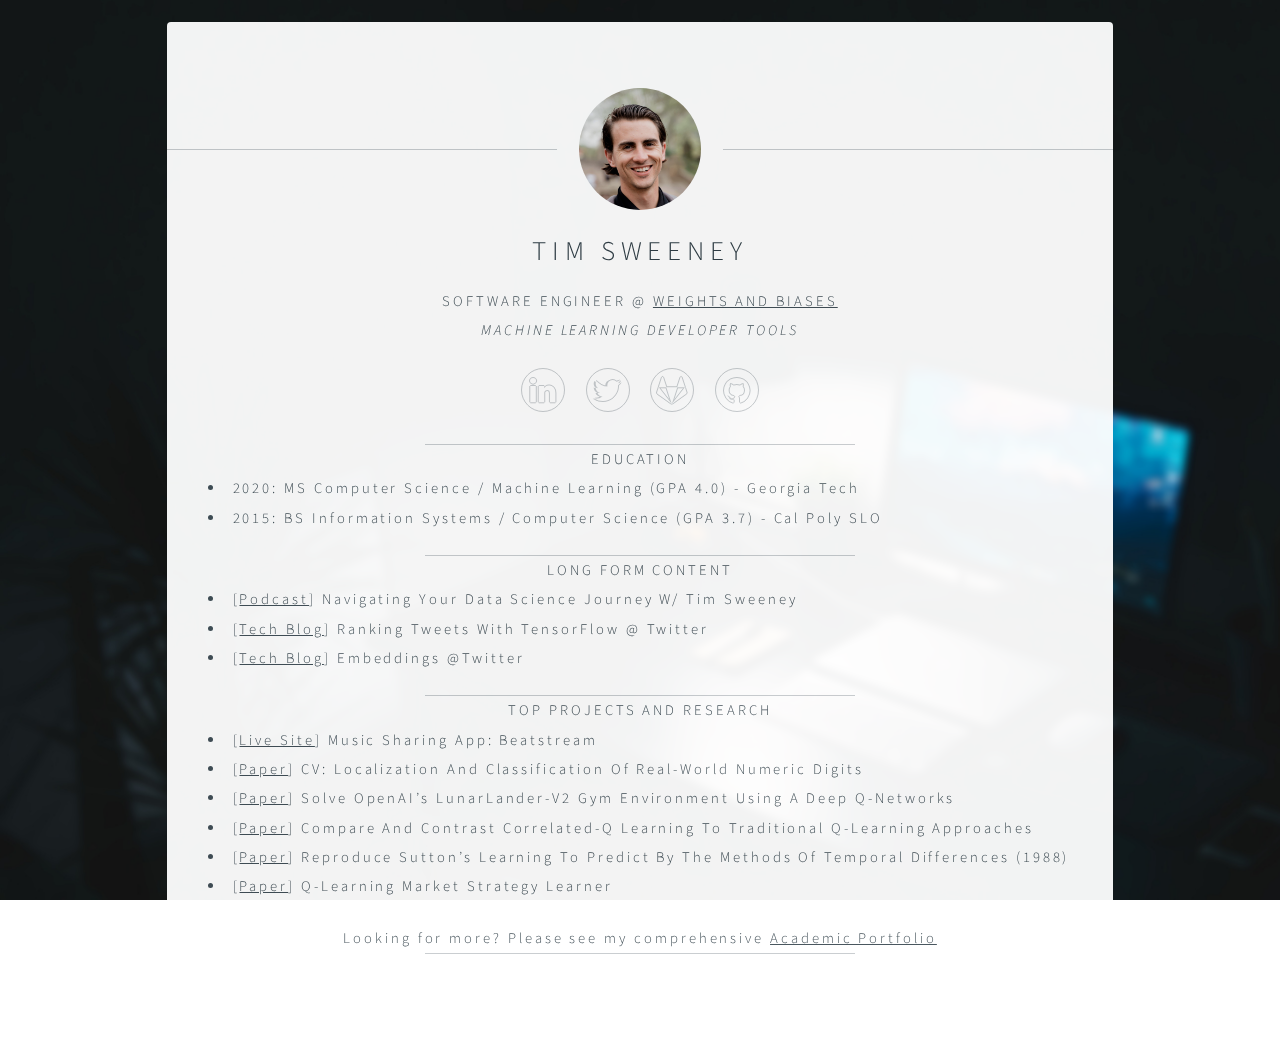
<file: index.html>
<!DOCTYPE HTML>
<html>

<head>
	<title>Tim Sweeney</title>
	<meta charset="utf-8" />
	<meta name="viewport" content="width=device-width, initial-scale=1" />
	<link rel="stylesheet" href="./css/main.css" />
	<link rel="stylesheet" href="./css/custom.css" />
	<noscript>
		<link rel="stylesheet" href="./css/noscript.css" />
	</noscript>
	<link rel="shortcut icon" type="image/x-icon" href="./images/favicon.ico">
</head>

<body class="is-loading">

	<!-- Wrapper -->
	<div id="wrapper">

		<!-- Main -->
		<section id="main">
			<header>
				<span class="avatar"><img src="./images/headshot.png" alt="" width="122px" height="122px" /></span>
				<h1>Tim Sweeney</h1>
				<p>Software Engineer @ <a href="https://www.wandb.com/" taret="_blank">Weights and Biases</a><br /><i>Machine
						Learning Developer Tools</i></p>
			</header>
			<footer>
				<ul class="icons">
					<li><a href="https://www.linkedin.com/in/tssweeney/" target="_blank" class="fa-linkedin"></a></li>
					<li><a href="https://twitter.com/timssweeney" target="_blank" class="fa-twitter"></a></li>
					<li><a href="https://gitlab.com/tim.s.sweeney" target="_blank" class="fa-gitlab"></a></li>
					<li><a href="https://github.com/tssweeney" target="_blank" class="fa-github"></a></li>
				</ul>
			</footer>
			<span class="section">
				<span>Education</span>
				<ul class="items">
					<li>2020: MS Computer Science / Machine Learning (GPA 4.0) - Georgia Tech
					<li>2015: BS Information Systems / Computer Science (GPA 3.7) - Cal Poly SLO
				</ul>
			</span>
			<span class="section">
				<span>Long Form Content</span>
				<ul class="items">
					<li>[<a href="https://www.experian.com/blogs/news/datatalk/tim-sweeney/" target="_blank">Podcast</a>]
						Navigating
						Your Data Science Journey w/ Tim Sweeney</li>
					<li>[<a href="https://blog.tensorflow.org/2019/03/ranking-tweets-with-tensorflow.html" target="_blank">Tech
							Blog</a>] Ranking Tweets with TensorFlow @ Twitter</li>
					<li>[<a href="https://blog.twitter.com/engineering/en_us/topics/insights/2018/embeddingsattwitter.html"
							target="_blank">Tech
							Blog</a>] Embeddings @Twitter</li>
				</ul>
			</span>
			<span class="section">
				<span>Top Projects and Research</span>
				<ul class="items">
					<li>[<a href="https://getbeatstream.com/" target="_blank">Live Site</a>] Music Sharing App: Beatstream</li>
					<li>[<a href="https://drive.google.com/file/d/19mkYyFRffXsexkpjkN2wy1YGC2Id5Cj4/view"
							target="_blank">Paper</a>] CV: Localization and Classification of Real-World Numeric Digits
					</li>
					<li>[<a href="https://drive.google.com/file/d/1Q2NDjqXCbR25LcPhKxdmHp29rYDtZOvC/view"
							target="_blank">Paper</a>] Solve OpenAI’s LunarLander-v2 Gym Environment using a
						Deep Q-Networks</li>
					<li>[<a href="https://drive.google.com/file/d/1Sc4YG4FqQ8tDWIB7Bwrn1ATp4DvifNjT/view"
							target="_blank">Paper</a>] Compare and contrast Correlated-Q Learning to traditional Q-Learning approaches
					</li>
					<li>[<a href="https://drive.google.com/file/d/1iErJpGBNEP9F96bAB43eDi1_lMD5uCxt/view"
							target="_blank">Paper</a>] Reproduce Sutton’s Learning to Predict by the Methods of Temporal Differences
						(1988)</li>
					<li>[<a href="https://drive.google.com/file/d/11RkOzhoP4w-HovTJolaW2NOgkUNHmglW/view"
							target="_blank">Paper</a>] Q-Learning Market Strategy Learner</li>
				</ul>
				<span class="normal">
					Looking for more? Please see my comprehensive <a
						href="https://drive.google.com/file/d/1T1vpeHz23el7P_cBvFt21rrJ_Lh3K-qf/view?usp=sharing" _blank">
						Academic Portfolio</a></span>
			</span>
			<span class="section">
				<span></span>
			</span>

		</section>

		<!-- Footer -->
		<footer id="footer">
		</footer>

	</div>

	<script>
		if ('addEventListener' in window) {
			window.addEventListener('load', function () { document.body.className = document.body.className.replace(/\bis-loading\b/, ''); });
		}
	</script>

</body>

</html>
</file>
<file: css/custom.css>
.section:before {
  content: '';
  display: block;
  position: relative;
  /* top: 10%; */
  left: 25%;
  width: calc(50%);
  height: 1px;
  z-index: -1;
  background: #c8cccf;
}

.section > ul.items {
  text-align: left;
  text-transform: capitalize;
}

.normal {
  text-transform: initial;
}

a {
  text-decoration: underline;
}

#main {
  max-width: 1000px;
}
</file>
<file: css/noscript.css>
/* Basic */

	body:after {
		display: none;
	}

/* Main */

	#main {
		-moz-transform: none !important;
		-webkit-transform: none !important;
		-ms-transform: none !important;
		transform: none !important;
		opacity: 1 !important;
	}
</file>
<file: css/main.css>
@charset "UTF-8";
@import url(font-awesome.min.css);
@import url("https://fonts.googleapis.com/css?family=Source+Sans+Pro:300");

/* Reset */

	html, body, div, span, applet, object, iframe, h1, h2, h3, h4, h5, h6, p, blockquote, pre, a, abbr, acronym, address, big, cite, code, del, dfn, em, img, ins, kbd, q, s, samp, small, strike, strong, sub, sup, tt, var, b, u, i, center, dl, dt, dd, ol, ul, li, fieldset, form, label, legend, table, caption, tbody, tfoot, thead, tr, th, td, article, aside, canvas, details, embed, figure, figcaption, footer, header, hgroup, menu, nav, output, ruby, section, summary, time, mark, audio, video {
		margin: 0;
		padding: 0;
		border: 0;
		font-size: 100%;
		font: inherit;
		vertical-align: baseline;
	}

	article, aside, details, figcaption, figure, footer, header, hgroup, menu, nav, section {
		display: block;
	}

	body {
		line-height: 1;
	}

	ol, ul {
		list-style: none;
	}

	blockquote, q {
		quotes: none;
	}

	blockquote:before, blockquote:after, q:before, q:after {
		content: '';
		content: none;
	}

	table {
		border-collapse: collapse;
		border-spacing: 0;
	}

	body {
		-webkit-text-size-adjust: none;
	}

/* Box Model */

	*, *:before, *:after {
		-moz-box-sizing: border-box;
		-webkit-box-sizing: border-box;
		box-sizing: border-box;
	}

/* Basic */

	@media screen and (max-width: 480px) {

		html, body {
			min-width: 320px;
		}

	}

	body.is-loading *, body.is-loading *:before, body.is-loading *:after {
		-moz-animation: none !important;
		-webkit-animation: none !important;
		-ms-animation: none !important;
		animation: none !important;
		-moz-transition: none !important;
		-webkit-transition: none !important;
		-ms-transition: none !important;
		transition: none !important;
	}

	html {
		height: 100%;
	}

	body {
		height: 100%;
		background-size: 100px 100px, cover,				cover;
		background-position: top left,		center center,		bottom center;
		background-attachment: fixed,			fixed,				fixed;

		/* Generated with http://gradient.quasi.ink */
		background-size: cover;
		/* background-image: url("[data-uri]"); */
		background-image: url("./images/background.jpg")
	}

		body:after {
			content: '';
			display: block;
			position: fixed;
			top: 0;
			left: 0;
			width: 100%;
			height: inherit;
			opacity: 0;
			z-index: 1;
			background-color: #ffffff; 
			background-image: url("images/overlay.png"), -moz-linear-gradient(60deg, rgba(12,12,182, 0.5) 5%, rgba(0, 228, 255, 0.35));
			background-image: url("images/overlay.png"), -webkit-linear-gradient(60deg, rgba(12,12,182, 0.5) 5%, rgba(0, 228, 255, 0.35));
			background-image: url("images/overlay.png"), -ms-linear-gradient(60deg, rgba(12,12,182, 0.5) 5%, rgba(0, 228, 255, 0.35));
			background-image: url("images/overlay.png"), linear-gradient(60deg, rgba(12,12,182, 0.5) 5%, rgba(0, 228, 255, 0.35));
			background-repeat: repeat,			no-repeat;
			background-size: 100px 100px, cover;
			background-position: top left,		center center;
			-moz-transition: opacity 1.75s ease-out;
			-webkit-transition: opacity 1.75s ease-out;
			-ms-transition: opacity 1.75s ease-out;
			transition: opacity 1.75s ease-out;
		}

		body.is-loading:after {
			opacity: 1;
		}

/* Type */

	body, input, select, textarea {
		color: #414f57;
		font-family: "Source Sans Pro", Helvetica, sans-serif;
		font-size: 14pt;
		font-weight: 300;
		line-height: 2;
		letter-spacing: 0.2em;
		text-transform: uppercase;
	}

		@media screen and (max-width: 1680px) {

			body, input, select, textarea {
				font-size: 11pt;
			}

		}

		@media screen and (max-width: 480px) {

			body, input, select, textarea {
				font-size: 10pt;
				line-height: 1.75;
			}

		}

	a {
		-moz-transition: color 0.2s ease, border-color 0.2s ease;
		-webkit-transition: color 0.2s ease, border-color 0.2s ease;
		-ms-transition: color 0.2s ease, border-color 0.2s ease;
		transition: color 0.2s ease, border-color 0.2s ease;
		color: inherit;
		text-decoration: none;
	}

		a:before {
			-moz-transition: color 0.2s ease, text-shadow 0.2s ease;
			-webkit-transition: color 0.2s ease, text-shadow 0.2s ease;
			-ms-transition: color 0.2s ease, text-shadow 0.2s ease;
			transition: color 0.2s ease, text-shadow 0.2s ease;
		}

		a:hover {
			color: #ff7496;
		}

	strong, b {
		color: #313f47;
	}

	em, i {
		font-style: italic;
	}

	p {
		margin: 0 0 1.5em 0;
	}

	h1, h2, h3, h4, h5, h6 {
		color: #313f47;
		line-height: 1.5;
		margin: 0 0 0.75em 0;
	}

		h1 a, h2 a, h3 a, h4 a, h5 a, h6 a {
			color: inherit;
			text-decoration: none;
		}

	h1 {
		font-size: 1.85em;
		letter-spacing: 0.22em;
		margin: 0 0 0.525em 0;
	}

	h2 {
		font-size: 1.25em;
	}

	h3 {
		font-size: 1em;
	}

	h4 {
		font-size: 1em;
	}

	h5 {
		font-size: 1em;
	}

	h6 {
		font-size: 1em;
	}

	@media screen and (max-width: 480px) {

		h1 {
			font-size: 1.65em;
		}

	}

	sub {
		font-size: 0.8em;
		position: relative;
		top: 0.5em;
	}

	sup {
		font-size: 0.8em;
		position: relative;
		top: -0.5em;
	}

	hr {
		border: 0;
		border-bottom: solid 1px #c8cccf;
		margin: 3em 0;
	}

/* Form */

	form {
		margin: 0 0 1.5em 0;
	}

		form > .field {
			margin: 0 0 1.5em 0;
		}

			form > .field > :last-child {
				margin-bottom: 0;
			}

	label {
		color: #313f47;
		display: block;
		font-size: 0.9em;
		margin: 0 0 0.75em 0;
	}

	input[type="text"],
	input[type="password"],
	input[type="email"],
	input[type="tel"],
	select,
	textarea {
		-moz-appearance: none;
		-webkit-appearance: none;
		-ms-appearance: none;
		appearance: none;
		border-radius: 4px;
		border: solid 1px #c8cccf;
		color: inherit;
		display: block;
		outline: 0;
		padding: 0 1em;
		text-decoration: none;
		width: 100%;
	}

		input[type="text"]:invalid,
		input[type="password"]:invalid,
		input[type="email"]:invalid,
		input[type="tel"]:invalid,
		select:invalid,
		textarea:invalid {
			box-shadow: none;
		}

		input[type="text"]:focus,
		input[type="password"]:focus,
		input[type="email"]:focus,
		input[type="tel"]:focus,
		select:focus,
		textarea:focus {
			border-color: #ff7496;
		}

	.select-wrapper {
		text-decoration: none;
		display: block;
		position: relative;
	}

		.select-wrapper:before {
			content: "";
			-moz-osx-font-smoothing: grayscale;
			-webkit-font-smoothing: antialiased;
			font-family: FontAwesome;
			font-style: normal;
			font-weight: normal;
			text-transform: none !important;
		}

		.select-wrapper:before {
			color: #c8cccf;
			display: block;
			height: 2.75em;
			line-height: 2.75em;
			pointer-events: none;
			position: absolute;
			right: 0;
			text-align: center;
			top: 0;
			width: 2.75em;
		}

		.select-wrapper select::-ms-expand {
			display: none;
		}

	input[type="text"],
	input[type="password"],
	input[type="email"],
	select {
		height: 2.75em;
	}

	textarea {
		padding: 0.75em 1em;
	}

	input[type="checkbox"],
	input[type="radio"] {
		-moz-appearance: none;
		-webkit-appearance: none;
		-ms-appearance: none;
		appearance: none;
		display: block;
		float: left;
		margin-right: -2em;
		opacity: 0;
		width: 1em;
		z-index: -1;
	}

		input[type="checkbox"] + label,
		input[type="radio"] + label {
			text-decoration: none;
			color: #414f57;
			cursor: pointer;
			display: inline-block;
			font-size: 1em;
			font-weight: 300;
			padding-left: 2.4em;
			padding-right: 0.75em;
			position: relative;
		}

			input[type="checkbox"] + label:before,
			input[type="radio"] + label:before {
				-moz-osx-font-smoothing: grayscale;
				-webkit-font-smoothing: antialiased;
				font-family: FontAwesome;
				font-style: normal;
				font-weight: normal;
				text-transform: none !important;
			}

			input[type="checkbox"] + label:before,
			input[type="radio"] + label:before {
				border-radius: 4px;
				border: solid 1px #c8cccf;
				content: '';
				display: inline-block;
				height: 1.65em;
				left: 0;
				line-height: 1.58125em;
				position: absolute;
				text-align: center;
				top: 0.15em;
				width: 1.65em;
			}

		input[type="checkbox"]:checked + label:before,
		input[type="radio"]:checked + label:before {
			color: #ff7496;
			content: '\f00c';
		}

		input[type="checkbox"]:focus + label:before,
		input[type="radio"]:focus + label:before {
			border-color: #ff7496;
		}

	input[type="checkbox"] + label:before {
		border-radius: 4px;
	}

	input[type="radio"] + label:before {
		border-radius: 100%;
	}

	::-webkit-input-placeholder {
		color: #616f77 !important;
		opacity: 1.0;
	}

	:-moz-placeholder {
		color: #616f77 !important;
		opacity: 1.0;
	}

	::-moz-placeholder {
		color: #616f77 !important;
		opacity: 1.0;
	}

	:-ms-input-placeholder {
		color: #616f77 !important;
		opacity: 1.0;
	}

	.formerize-placeholder {
		color: #616f77 !important;
		opacity: 1.0;
	}

/* Icon */

	.icon {
		text-decoration: none;
		position: relative;
		border-bottom: none;
	}

		.icon:before {
			-moz-osx-font-smoothing: grayscale;
			-webkit-font-smoothing: antialiased;
			font-family: FontAwesome;
			font-style: normal;
			font-weight: normal;
			text-transform: none !important;
		}

		.icon > .label {
			display: none;
		}

/* List */

	ol {
		list-style: decimal;
		margin: 0 0 1.5em 0;
		padding-left: 1.25em;
	}

		ol li {
			padding-left: 0.25em;
		}

	ul {
		list-style: disc;
		margin: 0 0 1.5em 0;
		padding-left: 1em;
	}

		ul li {
			padding-left: 0.5em;
		}

		ul.alt {
			list-style: none;
			padding-left: 0;
		}

			ul.alt li {
				border-top: solid 1px #c8cccf;
				padding: 0.5em 0;
			}

				ul.alt li:first-child {
					border-top: 0;
					padding-top: 0;
				}

		ul.icons {
			cursor: default;
			list-style: none;
			padding-left: 0;
			margin-top: -0.675em;
		}

			ul.icons li {
				display: inline-block;
				padding: 0.675em 0.5em;
			}

				ul.icons li a {
					text-decoration: none;
					position: relative;
					display: block;
					width: 3em;
					height: 3em;
					border-radius: 100%;
					border: solid 1px #c8cccf;
					line-height: 3em;
					overflow: hidden;
					text-align: center;
					text-indent: 3em;
					white-space: nowrap;
				}

					ul.icons li a:before {
						-moz-osx-font-smoothing: grayscale;
						-webkit-font-smoothing: antialiased;
						font-family: FontAwesome;
						font-style: normal;
						font-weight: normal;
						text-transform: none !important;
					}

					ul.icons li a:before {
						color: #ffffff;
						text-shadow: 1.25px 0px 0px #c8cccf, -1.25px 0px 0px #c8cccf, 0px 1.25px 0px #c8cccf, 0px -1.25px 0px #c8cccf;
					}

					ul.icons li a:hover:before {
						text-shadow: 1.25px 0px 0px #ff7496, -1.25px 0px 0px #ff7496, 0px 1.25px 0px #ff7496, 0px -1.25px 0px #ff7496;
					}

					ul.icons li a:before {
						position: absolute;
						top: 0;
						left: 0;
						width: inherit;
						height: inherit;
						font-size: 1.85rem;
						line-height: inherit;
						text-align: center;
						text-indent: 0;
					}

					ul.icons li a:hover {
						border-color: #ff7496;
					}

			@media screen and (max-width: 480px) {

				ul.icons li a:before {
					font-size: 1.5rem;
				}

			}

		ul.actions {
			cursor: default;
			list-style: none;
			padding-left: 0;
		}

			ul.actions li {
				display: inline-block;
				padding: 0 0.75em 0 0;
				vertical-align: middle;
			}

				ul.actions li:last-child {
					padding-right: 0;
				}

	dl {
		margin: 0 0 1.5em 0;
	}

		dl dt {
			display: block;
			margin: 0 0 0.75em 0;
		}

		dl dd {
			margin-left: 1.5em;
		}

/* Button */

	input[type="submit"],
	input[type="reset"],
	input[type="button"],
	button,
	.button {
		-moz-appearance: none;
		-webkit-appearance: none;
		-ms-appearance: none;
		appearance: none;
		-moz-transition: background-color 0.2s ease-in-out, border-color 0.2s ease-in-out, color 0.2s ease-in-out;
		-webkit-transition: background-color 0.2s ease-in-out, border-color 0.2s ease-in-out, color 0.2s ease-in-out;
		-ms-transition: background-color 0.2s ease-in-out, border-color 0.2s ease-in-out, color 0.2s ease-in-out;
		transition: background-color 0.2s ease-in-out, border-color 0.2s ease-in-out, color 0.2s ease-in-out;
		display: inline-block;
		height: 2.75em;
		line-height: 2.75em;
		padding: 0 1.5em;
		background-color: transparent;
		border-radius: 4px;
		border: solid 1px #c8cccf;
		color: #414f57 !important;
		cursor: pointer;
		text-align: center;
		text-decoration: none;
		white-space: nowrap;
	}

		input[type="submit"]:hover,
		input[type="reset"]:hover,
		input[type="button"]:hover,
		button:hover,
		.button:hover {
			border-color: #ff7496;
			color: #ff7496 !important;
		}

		input[type="submit"].icon,
		input[type="reset"].icon,
		input[type="button"].icon,
		button.icon,
		.button.icon {
			padding-left: 1.35em;
		}

			input[type="submit"].icon:before,
			input[type="reset"].icon:before,
			input[type="button"].icon:before,
			button.icon:before,
			.button.icon:before {
				margin-right: 0.5em;
			}

		input[type="submit"].fit,
		input[type="reset"].fit,
		input[type="button"].fit,
		button.fit,
		.button.fit {
			display: block;
			width: 100%;
			margin: 0 0 0.75em 0;
		}

		input[type="submit"].small,
		input[type="reset"].small,
		input[type="button"].small,
		button.small,
		.button.small {
			font-size: 0.8em;
		}

		input[type="submit"].big,
		input[type="reset"].big,
		input[type="button"].big,
		button.big,
		.button.big {
			font-size: 1.35em;
		}

		input[type="submit"].disabled, input[type="submit"]:disabled,
		input[type="reset"].disabled,
		input[type="reset"]:disabled,
		input[type="button"].disabled,
		input[type="button"]:disabled,
		button.disabled,
		button:disabled,
		.button.disabled,
		.button:disabled {
			-moz-pointer-events: none;
			-webkit-pointer-events: none;
			-ms-pointer-events: none;
			pointer-events: none;
			opacity: 0.5;
		}

/* Main */

	#main {
		position: relative;
		max-width: 100%;
		min-width: 27em;
		padding: 4.5em 3em 3em 3em ;
		background: #ffffff;
		border-radius: 4px;
		cursor: default;
		opacity: 0.95;
		text-align: center;
		-moz-transform-origin: 50% 50%;
		-webkit-transform-origin: 50% 50%;
		-ms-transform-origin: 50% 50%;
		transform-origin: 50% 50%;
		-moz-transform: rotateX(0deg);
		-webkit-transform: rotateX(0deg);
		-ms-transform: rotateX(0deg);
		transform: rotateX(0deg);
		-moz-transition: opacity 1s ease, -moz-transform 1s ease;
		-webkit-transition: opacity 1s ease, -webkit-transform 1s ease;
		-ms-transition: opacity 1s ease, -ms-transform 1s ease;
		transition: opacity 1s ease, transform 1s ease;
	}

		#main .avatar {
			position: relative;
			display: block;
			margin-bottom: 1.5em;
		}

			#main .avatar img {
				display: block;
				margin: 0 auto;
				border-radius: 100%;
				box-shadow: 0 0 0 1.5em #ffffff;
			}

			#main .avatar:before {
				content: '';
				display: block;
				position: absolute;
				top: 50%;
				left: -3em;
				width: calc(100% + 6em);
				height: 1px;
				z-index: -1;
				background: #c8cccf;
			}

		@media screen and (max-width: 480px) {

			#main {
				min-width: 0;
				width: 100%;
				padding: 4em 2em 2.5em 2em ;
			}

				#main .avatar:before {
					left: -2em;
					width: calc(100% + 4em);
				}

		}

		body.is-loading #main {
			opacity: 0;
			-moz-transform: rotateX(15deg);
			-webkit-transform: rotateX(15deg);
			-ms-transform: rotateX(15deg);
			transform: rotateX(15deg);
		}

/* Footer */

	#footer {
		-moz-align-self: -moz-flex-end;
		-webkit-align-self: -webkit-flex-end;
		-ms-align-self: -ms-flex-end;
		align-self: flex-end;
		width: 100%;
		padding: 1.5em 0 0 0;
		color: rgba(255, 255, 255, 0.75);
		cursor: default;
		text-align: center;
	}

		#footer .copyright {
			margin: 0;
			padding: 0;
			font-size: 0.9em;
			list-style: none;
		}

			#footer .copyright li {
				display: inline-block;
				margin: 0 0 0 0.45em;
				padding: 0 0 0 0.85em;
				border-left: solid 1px rgba(255, 255, 255, 0.5);
				line-height: 1;
			}

				#footer .copyright li:first-child {
					border-left: 0;
				}

/* Wrapper */

	#wrapper {
		display: -moz-flex;
		display: -webkit-flex;
		display: -ms-flex;
		display: flex;
		-moz-align-items: center;
		-webkit-align-items: center;
		-ms-align-items: center;
		align-items: center;
		-moz-justify-content: space-between;
		-webkit-justify-content: space-between;
		-ms-justify-content: space-between;
		justify-content: space-between;
		-moz-flex-direction: column;
		-webkit-flex-direction: column;
		-ms-flex-direction: column;
		flex-direction: column;
		-moz-perspective: 1000px;
		-webkit-perspective: 1000px;
		-ms-perspective: 1000px;
		perspective: 1000px;
		position: relative;
		min-height: 100%;
		padding: 1.5em;
		z-index: 2;
	}

		#wrapper > * {
			z-index: 1;
		}

		#wrapper:before {
			content: '';
			display: block;
		}

		@media screen and (max-width: 360px) {

			#wrapper {
				padding: 0.75em;
			}

		}

		body.is-ie #wrapper {
			height: 100%;
		}
</file>
